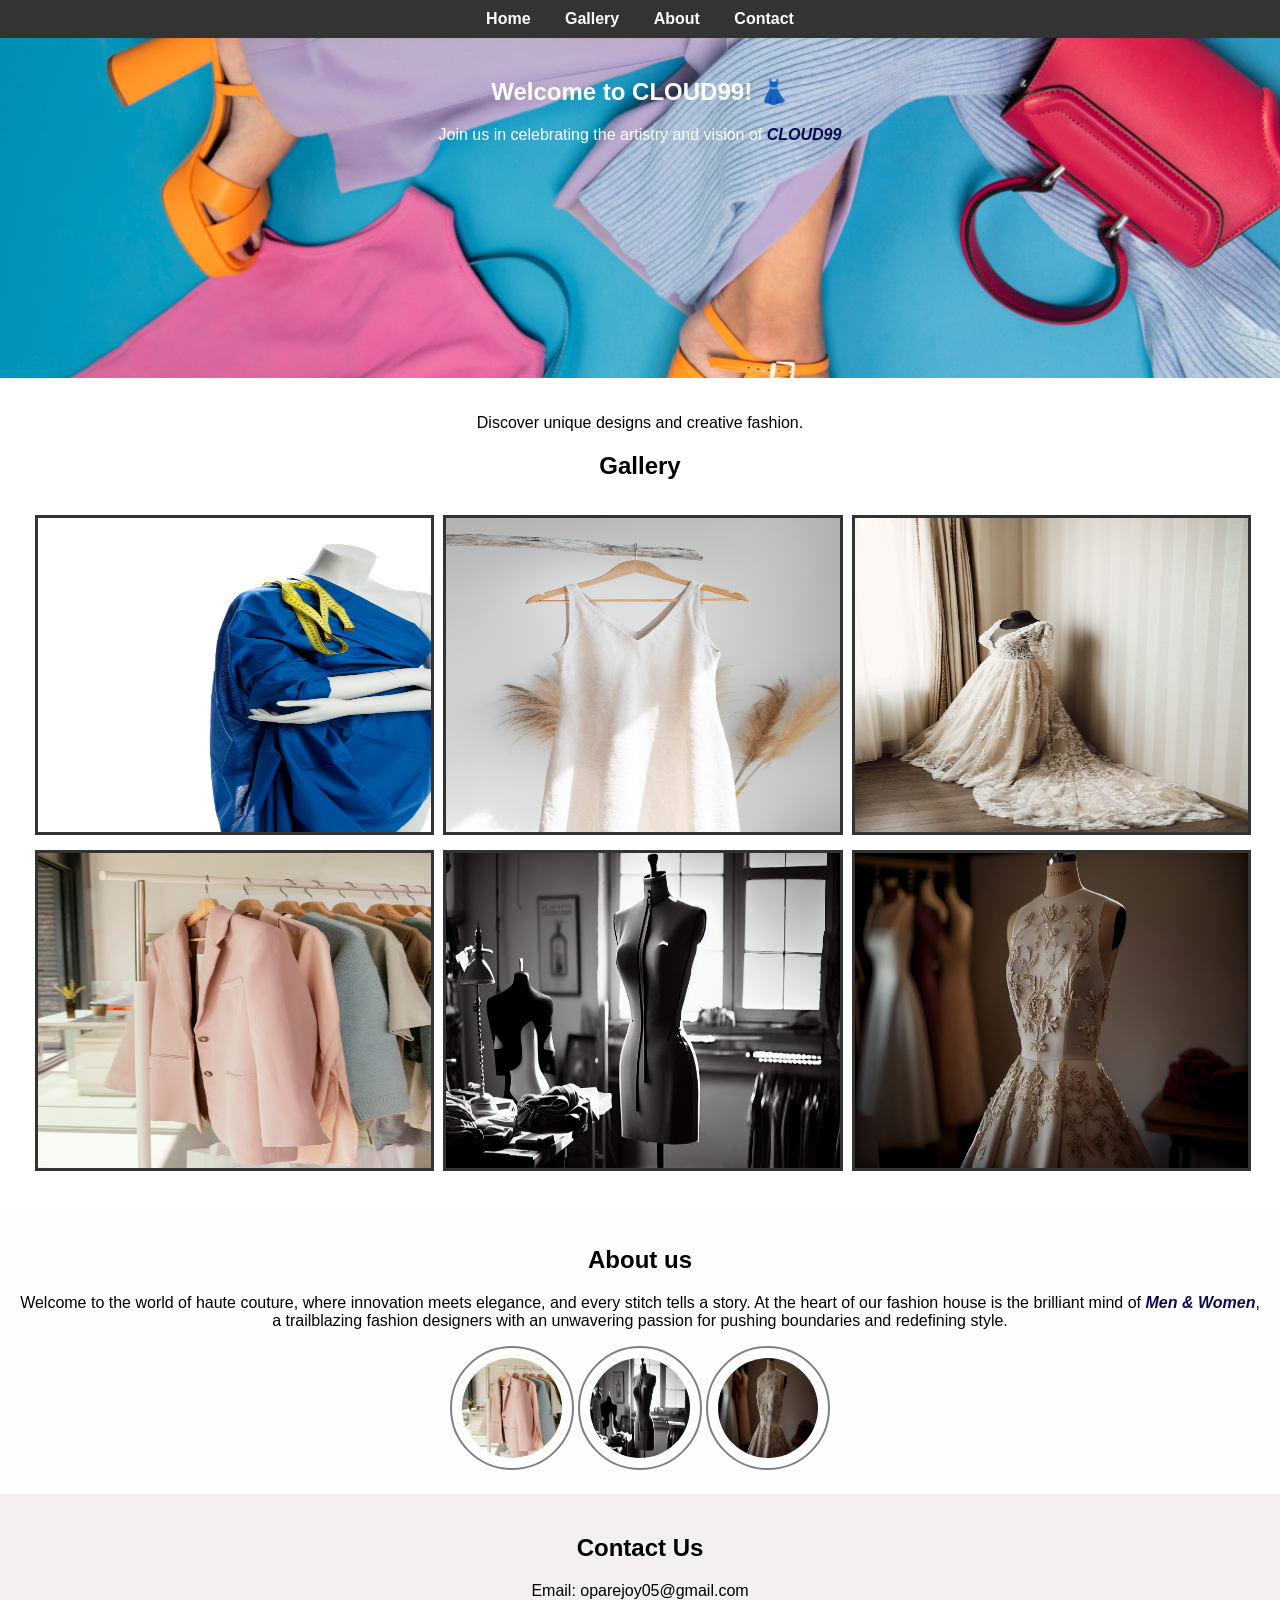
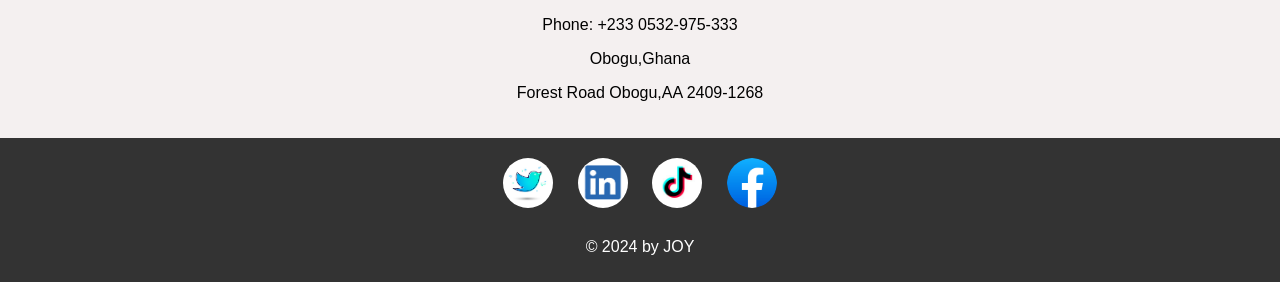
<file: index.html>
<!DOCTYPE html>
<html lang="en">
<head>
    <meta charset="UTF-8">
    <meta name="viewport" content="width=device-width, initial-scale=1.0">
    <title> 👗CLOUD99</title>
    <link rel="stylesheet" href="style.css">
</head>
<body>
    <header>
        <nav>
            <ul>
                <li><a href="#home">Home</a></li>
                <li><a href="#gallery">Gallery</a></li>
                <li><a href="#about">About</a></li>
                <li><a href="#contact">Contact</a></li>
            </ul>
        </nav>
    </header>
  <main>
    <section id="home">
        <h1 class="welcome">Welcome to CLOUD99! 👗</h1>
        <p>
            Join us in celebrating the artistry and vision of <span>CLOUD99</span>
        </p>
    </section>

    <section id="gallery">
        <p>Discover unique designs and creative fashion.</p>
        <h2>Gallery</h2>
        <div class="gallery-images">
        
            <img src="images/background.png">
            <img src="images/img1.png">
            <img src="images/img2.png">
            <img src="images/img3.png">
            <img src="images/img4.png">
            <img src="images/img5.png">
        </div>
    </section>

    <section id="about">
        <h2>About us</h2>
        <p >Welcome to the world of haute couture, where innovation meets elegance,
           and every stitch tells a story. At the heart of our fashion house
           is the brilliant mind of <span>Men & Women</span>, a trailblazing fashion designers
           with an unwavering passion for pushing boundaries and redefining style.
        </p>
        <div class="aboutImages">
            <img src="images/img3.png">
            <img src="images/img4.png">
            <img src="images/img5.png">
        </div>
    </section>
    

    <section id="contact">
        <h2>Contact Us</h2>
        <div class="ptext">
            <p>Email: oparejoy05@gmail.com</p>
            <p>Phone: +233 0532-975-333</p> 
            <p>Obogu,Ghana</p>
            <p>Forest Road Obogu,AA 2409-1268</p>
        </div>

        
    </section>
 </main>
    <footer>
        <div class="aimg">
            <a href="www.twitter.com"><img src="images/twitter-icon.jpg" ><a/>
            <a href="www.linkedin.com"><img src="images/linkedin-logo.jpg"></a>
            <a href="www.tiktok.com"><img src="images/tiktok-logo.jpg"></a>
           <a href="www.facebook.com"><img src="images/Facebook_icon.png"></a>
     </div>
        <p>&copy; 2024 by JOY</p>
        

    </footer>
</body>
</html>
</file>
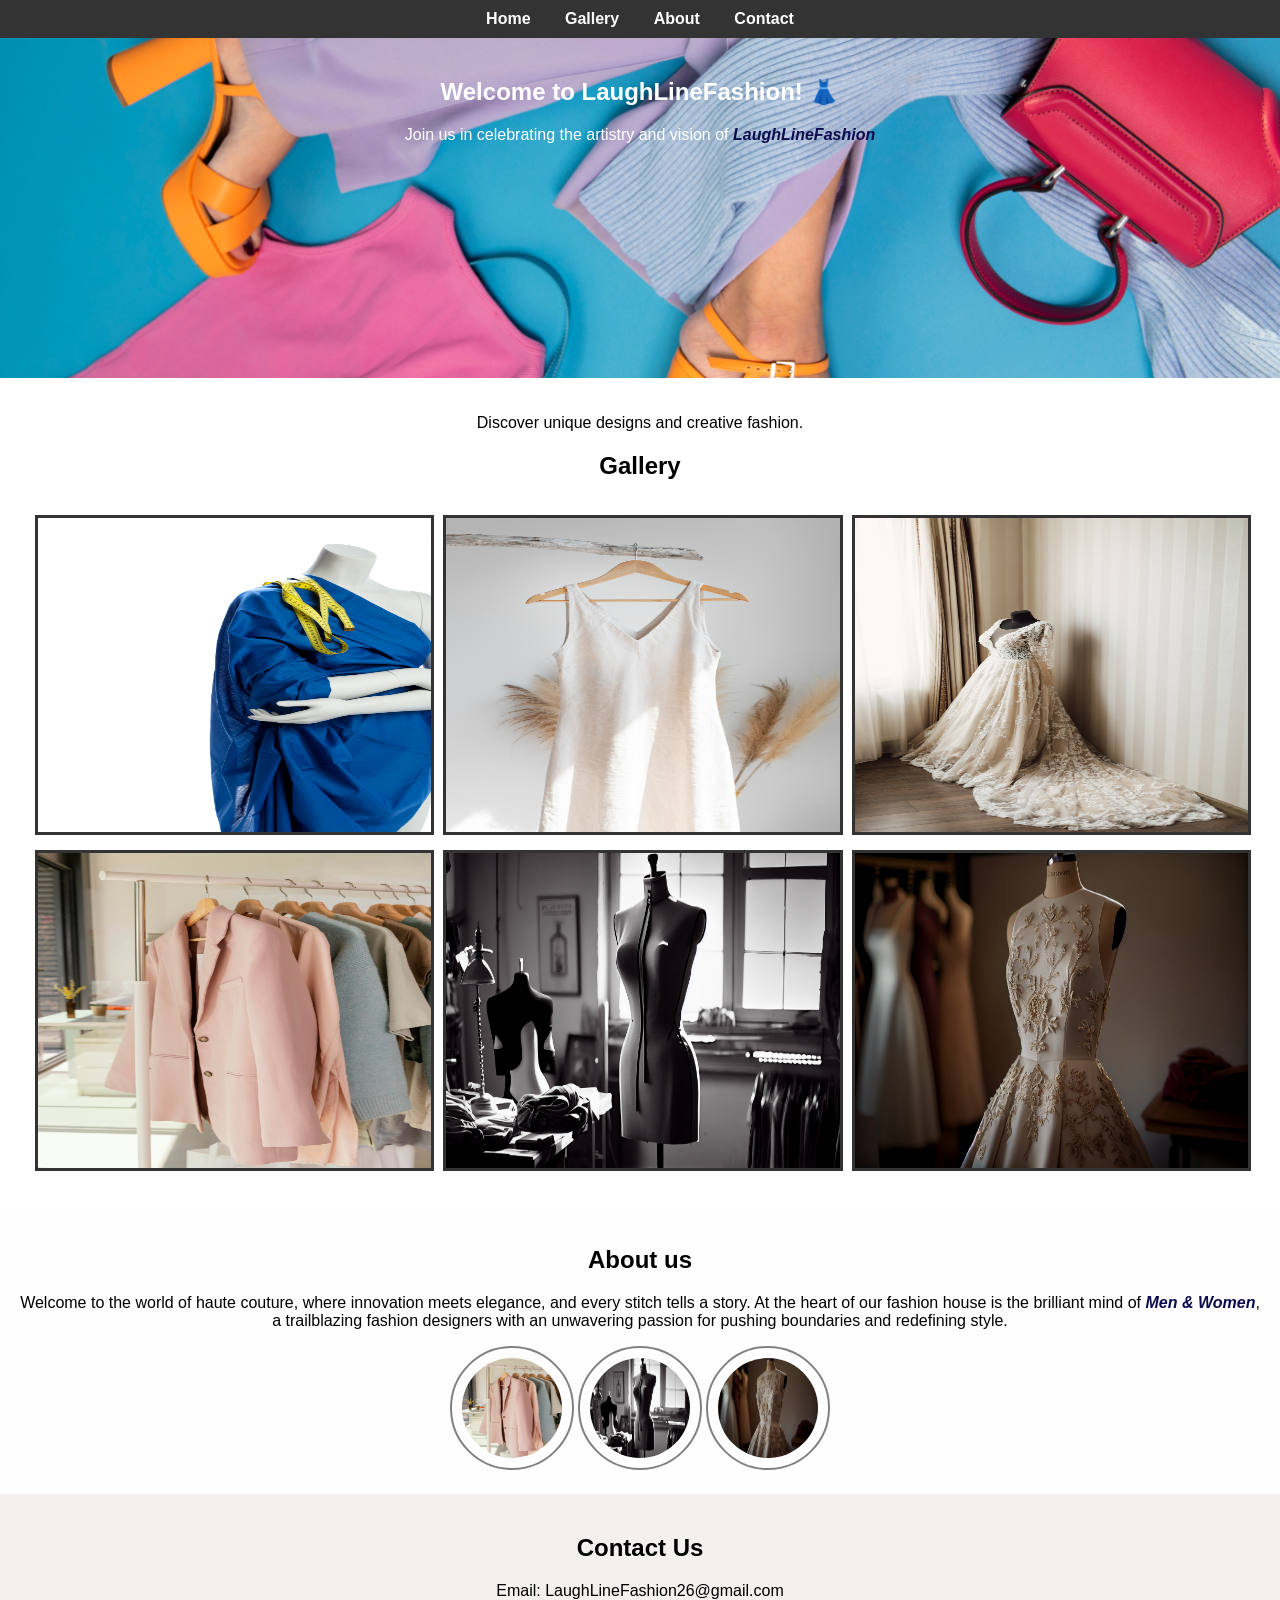
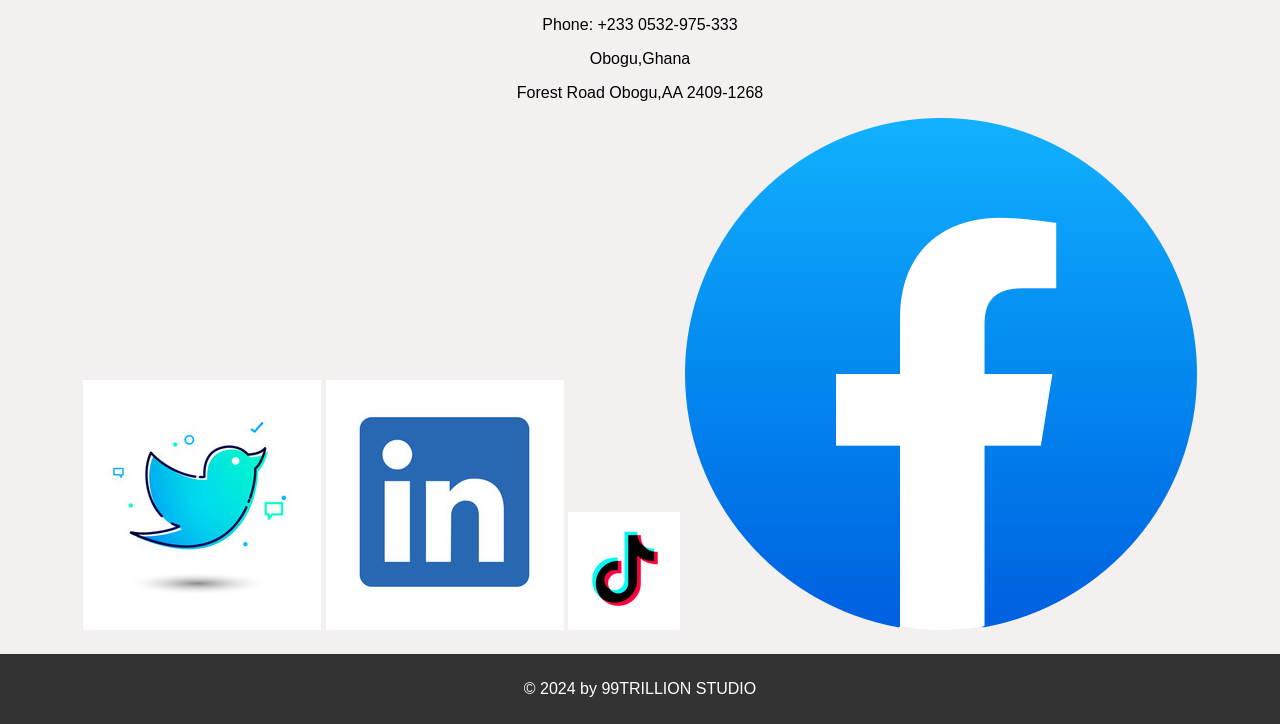
<file: Main.html>
<!DOCTYPE html>
<html lang="en">
<head>
    <meta charset="UTF-8">
    <meta name="viewport" content="width=device-width, initial-scale=1.0">
    <title> 👗LaughLineFashion</title>
    <link rel="stylesheet" href="style.css">
</head>
<body>
    <header>
        <nav>
            <ul>
                <li><a href="#home">Home</a></li>
                <li><a href="#gallery">Gallery</a></li>
                <li><a href="#about">About</a></li>
                <li><a href="#contact">Contact</a></li>
            </ul>
        </nav>
    </header>
  <main>
    <section id="home">
        <h1 class="welcome">Welcome to LaughLineFashion! 👗</h1>
        <p>
            Join us in celebrating the artistry and vision of <span>LaughLineFashion</span>
        </p>
    </section>

    <section id="gallery">
        <p>Discover unique designs and creative fashion.</p>
        <h2>Gallery</h2>
        <div class="gallery-images">
        
            <img src="images/background.png">
            <img src="images/img1.png">
            <img src="images/img2.png">
            <img src="images/img3.png">
            <img src="images/img4.png">
            <img src="images/img5.png">
        </div>
    </section>

    <section id="about">
        <h2>About us</h2>
        <p >Welcome to the world of haute couture, where innovation meets elegance,
           and every stitch tells a story. At the heart of our fashion house
           is the brilliant mind of <span>Men & Women</span>, a trailblazing fashion designers
           with an unwavering passion for pushing boundaries and redefining style.
        </p>
        <div class="aboutImages">
            <img src="images/img3.png">
            <img src="images/img4.png">
            <img src="images/img5.png">
        </div>
    </section>
    

    <section id="contact">
        <h2>Contact Us</h2>
        <p>Email: LaughLineFashion26@gmail.com</p>
        <p>Phone: +233 0532-975-333</p> 
        <p>Obogu,Ghana</p>
        <p>Forest Road Obogu,AA 2409-1268</p>  
        <img src="images/twitter-icon.jpg">
        <img src="images/linkedin-logo.jpg">
        <img src="images/tiktok-logo.jpg">
        <img src="images/Facebook_icon.png">

    </section>
 </main>
    <footer>
        <p>&copy; 2024 by 99TRILLION STUDIO</p>
    </footer>
</body>
</html>
</file>
<file: style.css>
body {
    font-family:Arial, Times, sans-serif;
    margin: 0;
    padding: 0;
    box-sizing: border-box;
}

header {
    background-color: #333;
    color: white;
    padding: 10px 0;
}

header nav ul {
    list-style: none;
    padding: 0;
    margin: 0;
    text-align: center;
}   
header nav ul li {
    display: inline;
    margin: 0 15px;
    }
    
    header nav ul li a {
    color: white;
    text-decoration: none;
    font-weight: bold;
    

    }
    header  a:hover {
        background: rgb(181, 185, 173);
        padding: 5px;
        border-radius: 5px;
        transition: 200ms;
    }
   span{
    color:rgb(11, 11, 77);
    font-weight: 600;
    font-style: italic;
   }
    
    section {
    padding: 20px;
    text-align: center;
    }
    
    #home {
    background: url('images/downbg.png') no-repeat center center;
    background-size: cover;
    height: 300px;
    color: white;
    }
    
    #gallery .gallery-images {
    display: grid;
    grid-template-columns: repeat(3, 1fr);
    gap: 15px;
    padding: 15px;
    }
    .gallery-images img:hover{
        animation:scale 500ms ease-in-out;
        transition-delay: 3s;
    }
    @keyframes scale {
        0%{
            transform:translate(1px);
        }
        
    }
    
    #gallery .gallery-images img {
    width: 100%;
    height: auto;
    border: 3px solid #333;
    aspect-ratio: 5/4;
    }
    
    #contact {
    background-color: #f4f0f0;
    }
    #about{
        background-color: #fffefe;
        }
        
    
    footer {
    background-color: #333;
    color: white;
    text-align: center;
    padding: 10px 0;
    position: relative;
    bottom: 0;
    width: 100%;
    }
    .aboutImages img{
        width: 100px;
        padding: 10px;
        border-radius: 50%;
        border: 2px gray solid;
        aspect-ratio: 1;

    }


    .aimg img{
        width: 50px;
        padding: 10px;
        border-radius: 50%;
        aspect-ratio: 1;
  
    }
    
    .welcome{
     animation: come 5s alternate ease-in-out ;
    }
    @keyframes come {
        0%{
          color:rgb(59, 44, 74) 
        }
       20%{
        color:burlywood 
       }
       60%{
        color:firebrick
       }
       80%{
        color:goldenrod; 
       }
        100%{
            transform: translate(2px);
        }
    }
</file>
